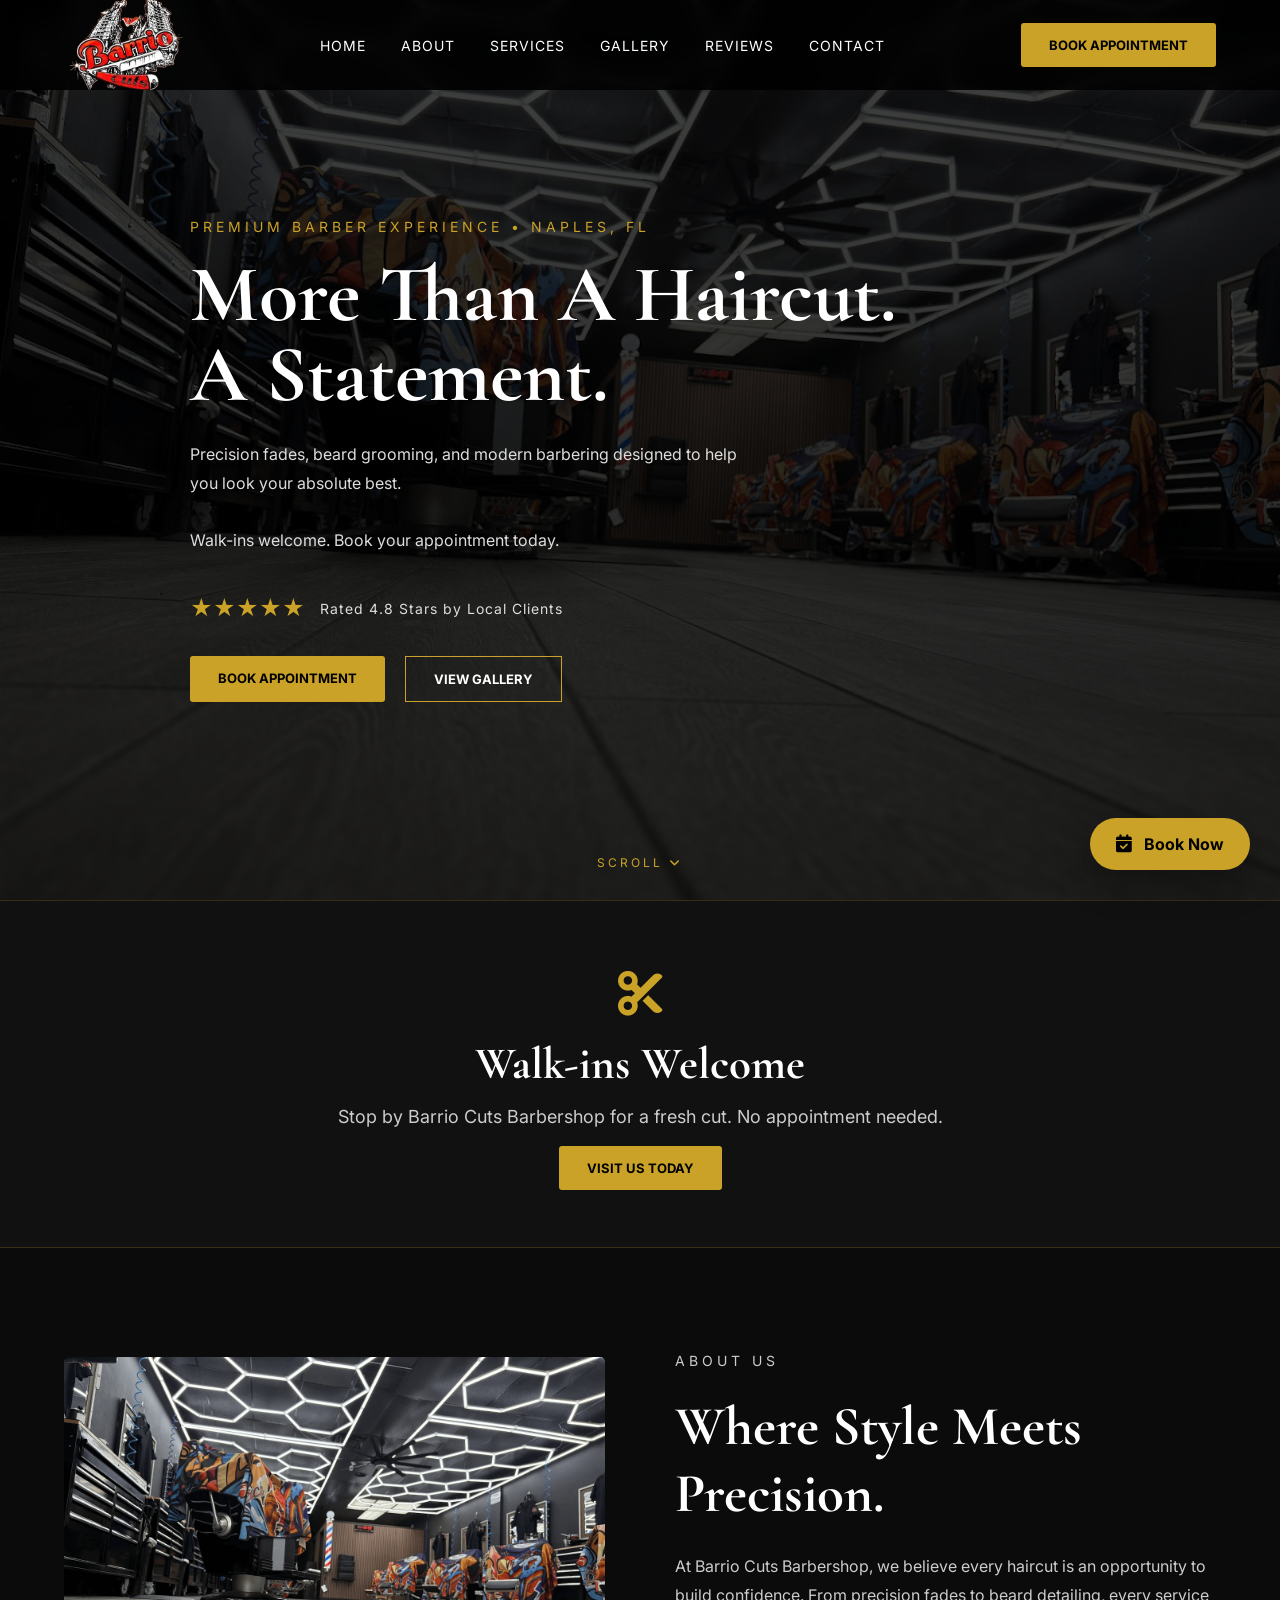
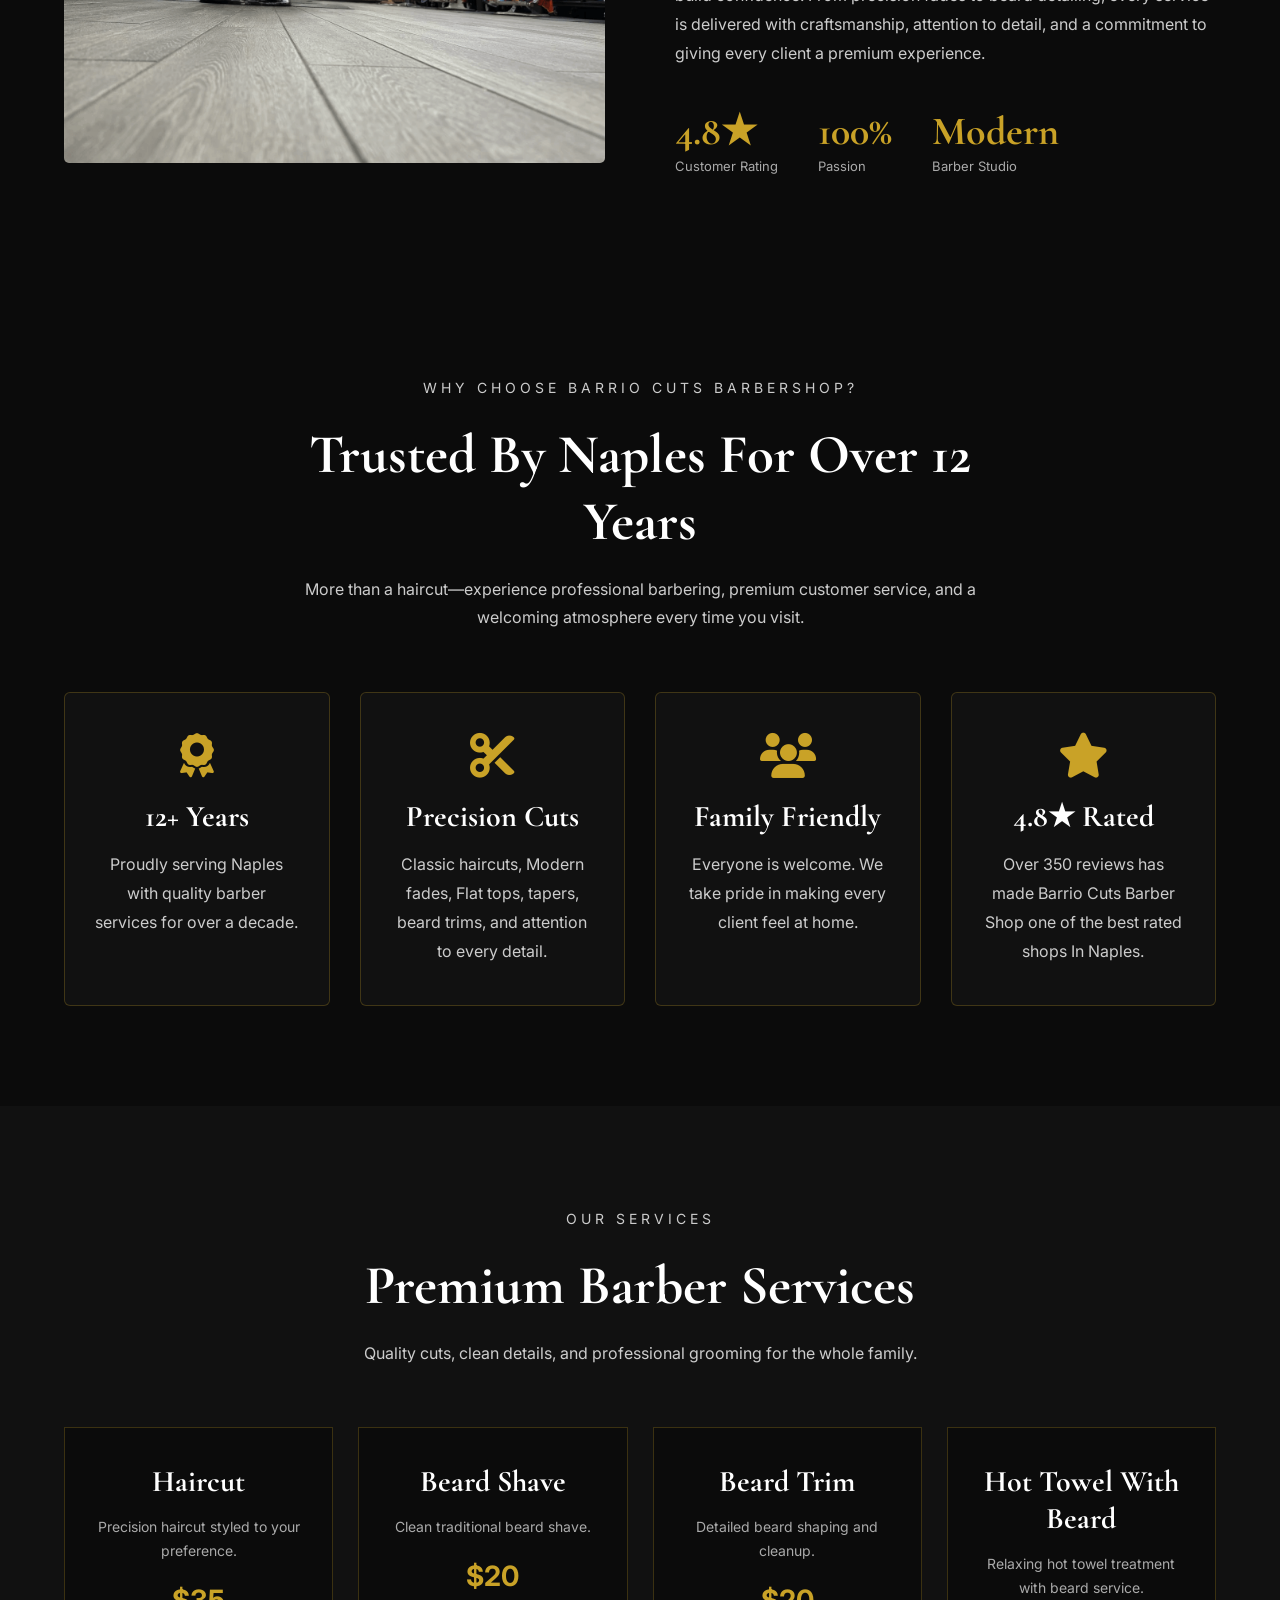
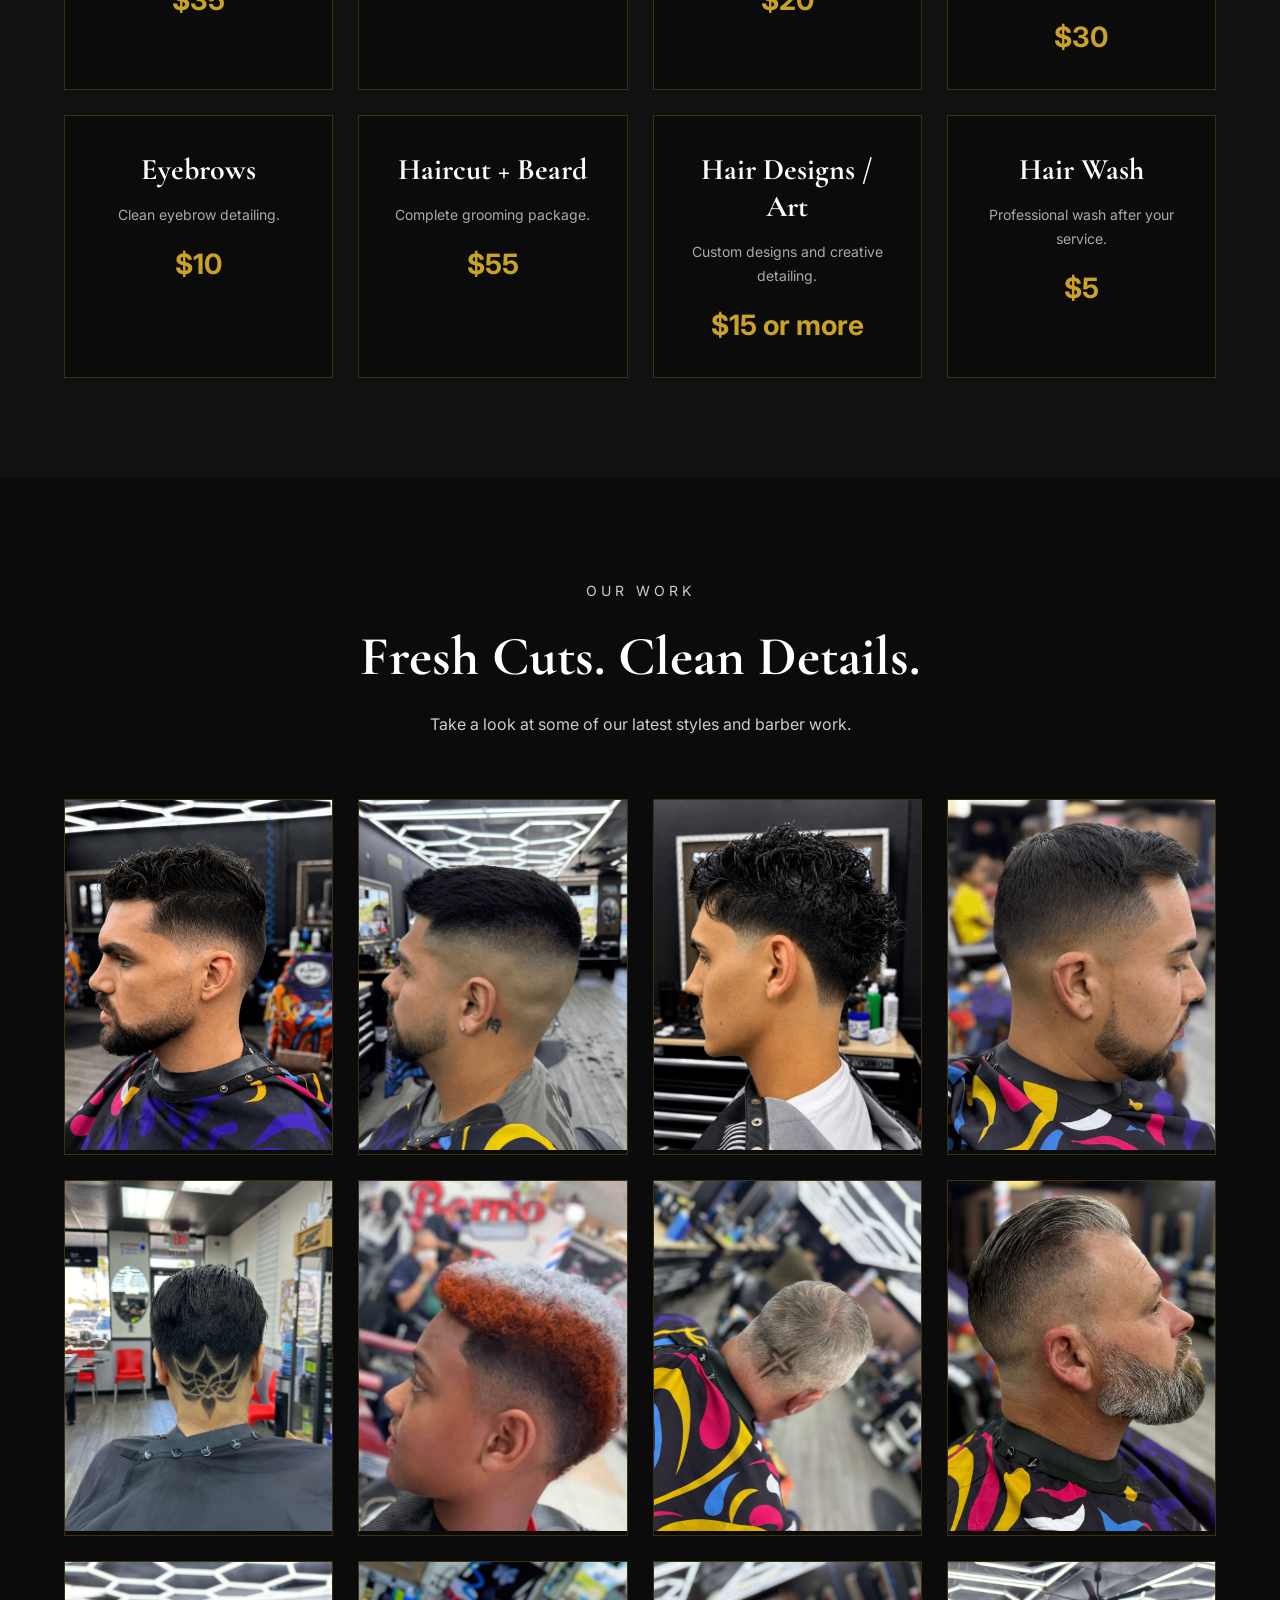
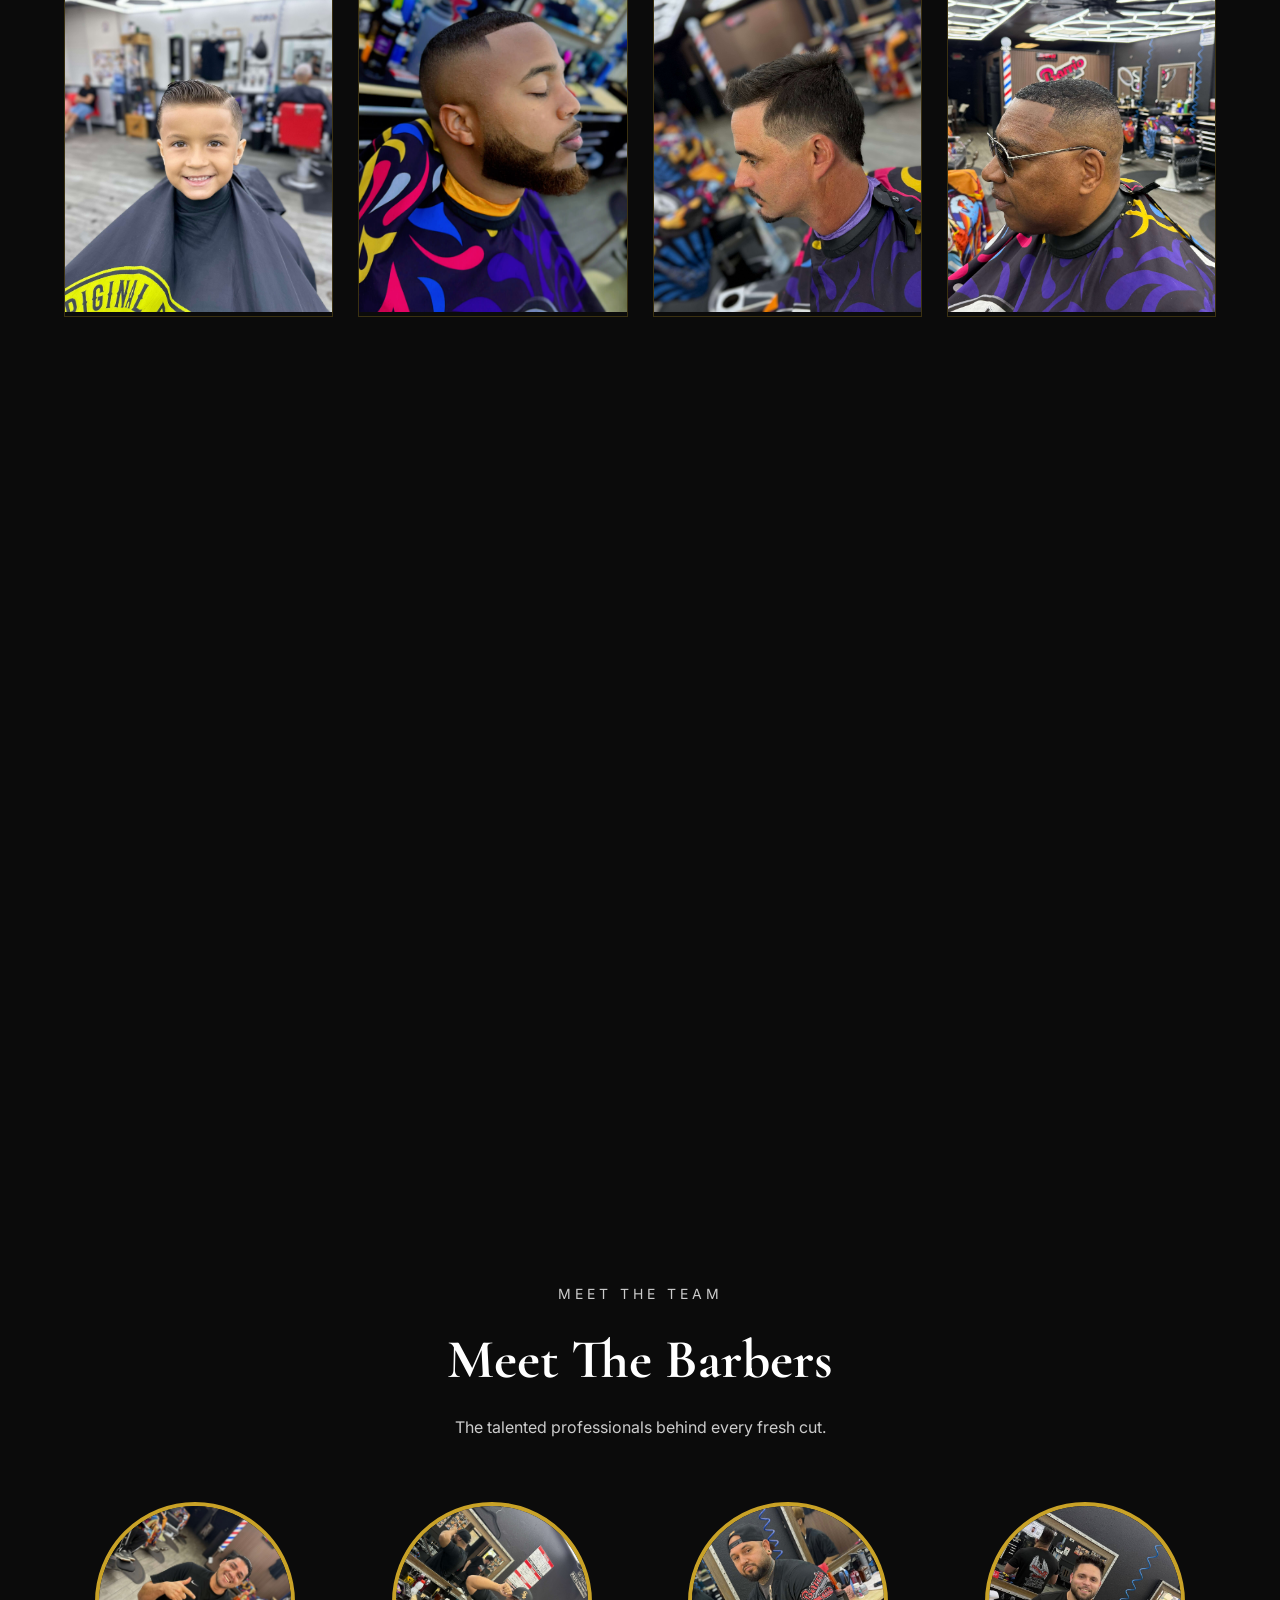
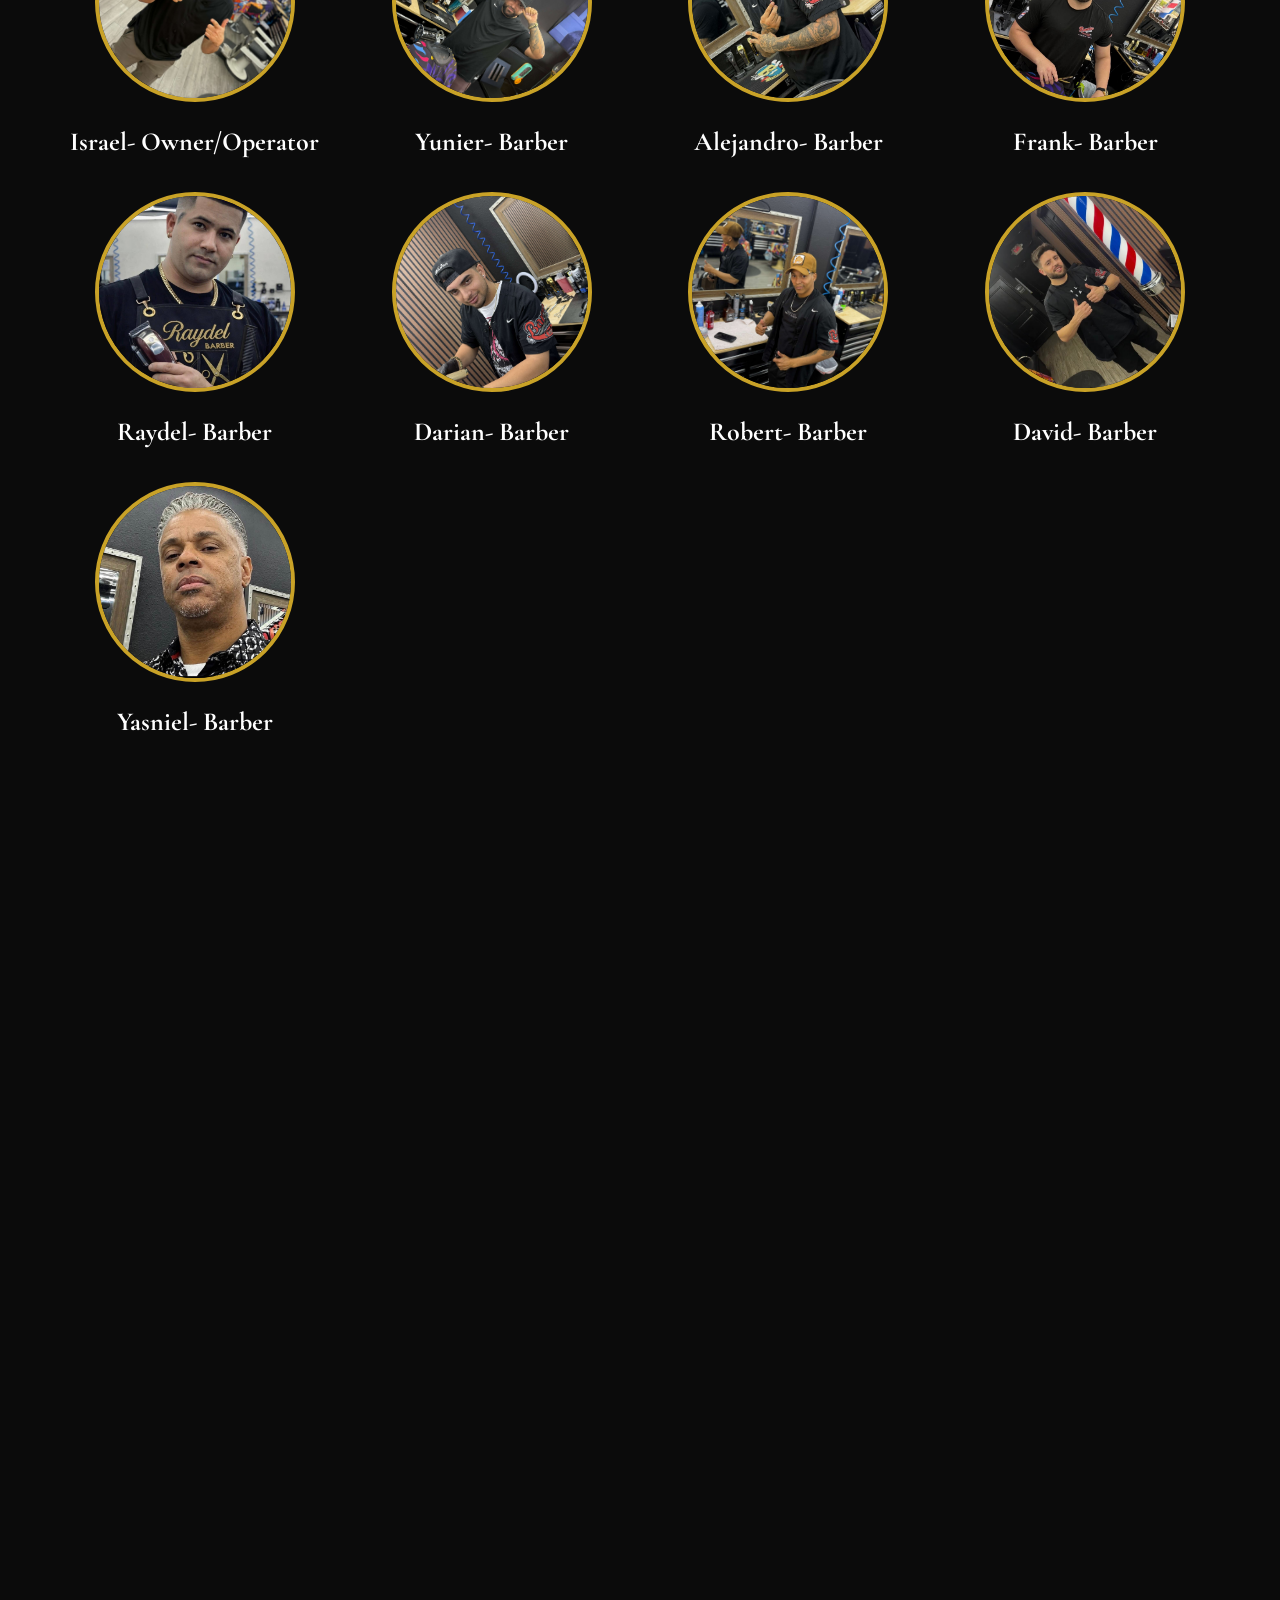
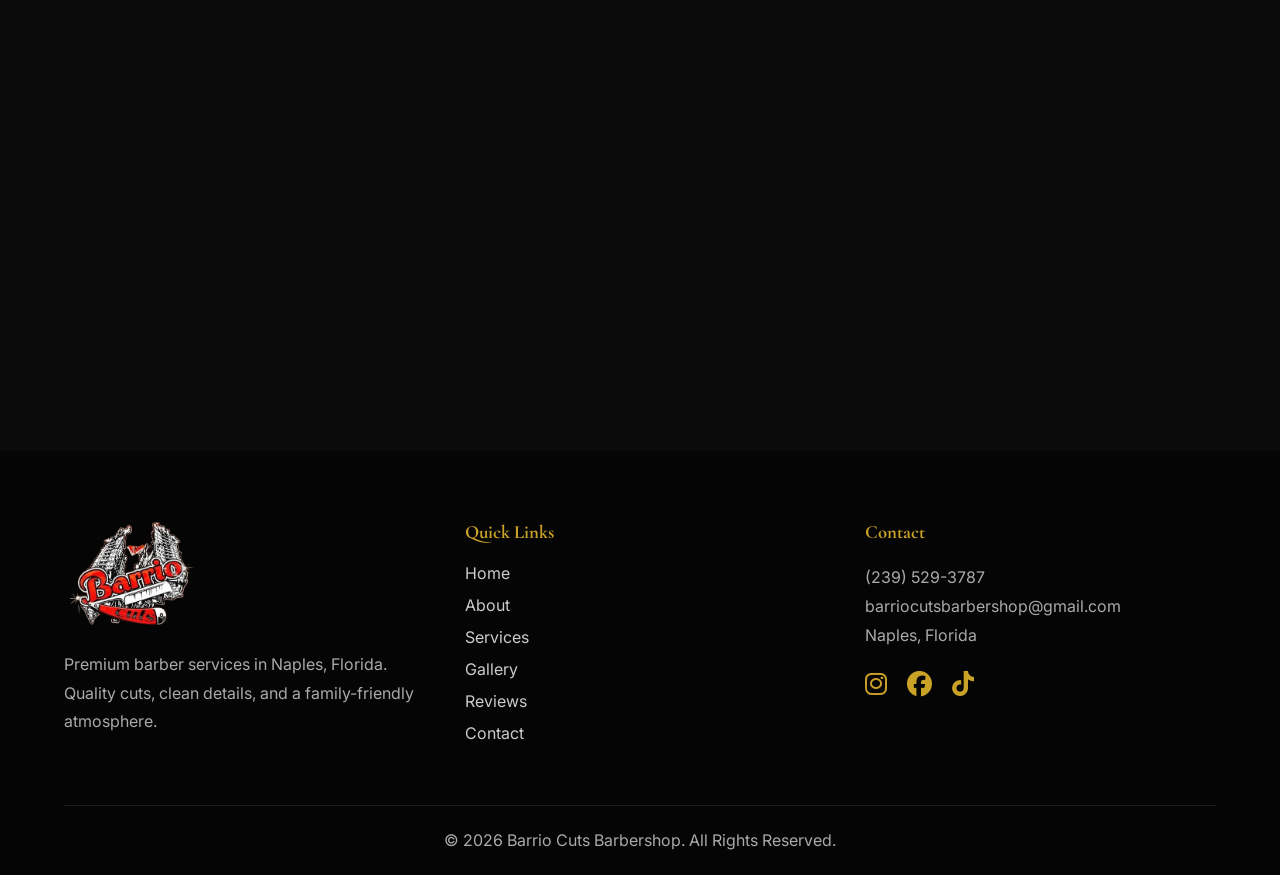
<file: index.html>
<!DOCTYPE html>
<html lang="en">

<head>
    <meta charset="UTF-8">
    <meta name="viewport" content="width=device-width, initial-scale=1.0">

   <title>Barrio Cuts Barbershop | Premium Barber Shop in Naples, FL</title>
<!-- Website Icon -->
<link rel="icon" type="image/png" href="images/favicon.png">
    <!-- CSS -->
<link rel="stylesheet" href="style.css">
    <meta name="description"
        content="Barrio Cuts Barbershop in Naples, Florida offers premium haircuts, fades, beard grooming, and professional barber services. Book your appointment today.">
    <!-- Open Graph -->

<meta property="og:title" content="Barrio Cuts Barbershop | Premium Barber Shop in Naples, FL">

<meta property="og:description" content="Premium barber shop specializing in fades, beard grooming, hair designs, and professional barber services in Naples, Florida.">

<meta property="og:type" content="website">

<meta property="og:url" content="https://barriocutsbarbershop.com">

<meta property="og:image" content="https://barriocutsbarbershop.com/images/social-preview.jpg">
    <!-- Google Fonts -->
    <link rel="preconnect" href="https://fonts.googleapis.com">
    <link rel="preconnect" href="https://fonts.gstatic.com" crossorigin>

    <link href="https://fonts.googleapis.com/css2?family=Cormorant+Garamond:wght@500;700&family=Inter:wght@300;400;500;600;700&display=swap"
        rel="stylesheet">

    <!-- Font Awesome -->
    <link rel="stylesheet"
        href="https://cdnjs.cloudflare.com/ajax/libs/font-awesome/6.5.2/css/all.min.css">

</head>

<body>

    <!--======================
        NAVIGATION
    =======================-->

    <header class="header">

        <div class="container">

            <a href="#" class="logo">

                <img src="images/logo.png" alt="Barrio Cuts Logo">

            </a>

            <nav class="navbar">

                <ul>

                    <li><a href="#home">Home</a></li>

                    <li><a href="#about">About</a></li>

                    <li><a href="#services">Services</a></li>

                    <li><a href="#gallery">Gallery</a></li>

                    <li><a href="#reviews">Reviews</a></li>

                    <li><a href="#contact">Contact</a></li>

                </ul>

            </nav>

           <a href="https://booksy.com/en-us/1474566_barrio-cuts_barber-shop_15685_naples#ba_s=seo"
   target="_blank"
   class="book-btn">
    Book Appointment
</a>
            <button class="menu-btn">

    <i class="fas fa-bars"></i>

</button>
        </div>

    </header>



    <!--======================
            HERO
    =======================-->

    <section class="hero" id="home">

        <div class="hero-overlay"></div>

        <div class="hero-content">

            <p class="hero-subtitle">

            <p class="hero-subtitle">

    PREMIUM BARBER EXPERIENCE • NAPLES, FL

</p>

            </p>

            <h1>

                More Than A Haircut.<br>

                A Statement.

            </h1>

            <p class="hero-text">

                Precision fades, beard grooming, and modern barbering
                designed to help you look your absolute best.
<br><br>

    Walk-ins welcome. Book your appointment today.

            </p>
           <div class="hero-trust">

          <span>★★★★★</span>

         <p>
            Rated 4.8 Stars by Local Clients
    </p>

</div>
            <div class="hero-buttons">

                <a href="https://booksy.com/en-us/1474566_barrio-cuts_barber-shop_15685_naples#ba_s=seo"
   target="_blank"
   class="primary-btn">
    Book Appointment
</a>
                <a href="#gallery" class="secondary-btn">

                    View Gallery

                </a>

            </div>

        </div>

        <div class="scroll-down">

            <span>SCROLL</span>

            <i class="fas fa-angle-down"></i>

        </div>

    </section>

<!--======================
        WALK INS BANNER
=======================-->

<section class="walkin-banner">

    <div class="container">

        <div class="walkin-content">

            <i class="fas fa-scissors"></i>

            <h2>
                Walk-ins Welcome
            </h2>

            <p>
                Stop by Barrio Cuts Barbershop for a fresh cut.
                No appointment needed.
            </p>

            <a href="#contact" class="primary-btn">
                Visit Us Today
            </a>

        </div>

    </div>

</section>

    <!--======================
        ABOUT
    =======================-->

    <section class="about reveal" id="about">

        <div class="container">

            <div class="about-left">

                <img src="images/shop.jpg" alt="Barrio Cuts Shop">

            </div>

            <div class="about-right">

                <p class="section-tag">

                    ABOUT US

                </p>

                <h2>

                    Where Style Meets Precision.

                </h2>

                <p>

                    At Barrio Cuts Barbershop, we believe every haircut is an
                    opportunity to build confidence.

                    From precision fades to beard detailing,
                    every service is delivered with craftsmanship,
                    attention to detail, and a commitment to giving
                    every client a premium experience.

                </p>

                <div class="stats">

                    <div>

                        <h3>4.8★</h3>

                        <span>Customer Rating</span>

                    </div>

                    <div>

                        <h3>100%</h3>

                        <span>Passion</span>

                    </div>

                    <div>

                        <h3>Modern</h3>

                        <span>Barber Studio</span>

                    </div>

                </div>

            </div>

        </div>

    </section>
<!--======================
        WHY CHOOSE US
=======================-->

<section class="why-us">

    <div class="container">

        <div class="section-title">

            <p class="section-tag">
                WHY CHOOSE BARRIO CUTS BARBERSHOP?
            </p>

            <h2>
                Trusted By Naples For Over 12 Years
            </h2>

            <p>
                More than a haircut—experience professional barbering,
                premium customer service, and a welcoming atmosphere
                every time you visit.
            </p>

        </div>


        <div class="why-grid">


            <div class="why-card">

                <i class="fas fa-award"></i>

                <h3>12+ Years</h3>

                <p>
                    Proudly serving Naples with quality barber services
                    for over a decade.
                </p>

            </div>



            <div class="why-card">

                <i class="fas fa-scissors"></i>

                <h3>Precision Cuts</h3>

                <p>
                   Classic haircuts, Modern fades, Flat tops, tapers, beard trims,
                    and attention to every detail.
                </p>

            </div>



            <div class="why-card">

                <i class="fas fa-users"></i>

                <h3>Family Friendly</h3>

                <p>
                    Everyone is welcome.
                    We take pride in making every client
                    feel at home.
                </p>

            </div>



            <div class="why-card">

                <i class="fas fa-star"></i>

                <h3>4.8★ Rated</h3>

                <p>
                    Over 350 reviews has made Barrio Cuts Barber Shop one of the best rated shops In Naples.
                </p>

            </div>

        </div>

    </div>

</section>
<!--======================
        SERVICES
=======================-->

<section class="services reveal" id="services">

    <div class="container">

        <div class="section-title">

            <p class="section-tag">OUR SERVICES</p>

            <h2>Premium Barber Services</h2>

            <p>
                Quality cuts, clean details, and professional grooming
                for the whole family.
            </p>

        </div>


        <div class="service-grid">


            <div class="service-card">

                <h3>Haircut</h3>
                <p>Precision haircut styled to your preference.</p>
                <span>$35</span>

            </div>


            <div class="service-card">

                <h3>Beard Shave</h3>
                <p>Clean traditional beard shave.</p>
                <span>$20</span>

            </div>


            <div class="service-card">

                <h3>Beard Trim</h3>
                <p>Detailed beard shaping and cleanup.</p>
                <span>$20</span>

            </div>


            <div class="service-card">

                <h3>Hot Towel With Beard</h3>
                <p>Relaxing hot towel treatment with beard service.</p>
                <span>$30</span>

            </div>


            <div class="service-card">

                <h3>Eyebrows</h3>
                <p>Clean eyebrow detailing.</p>
                <span>$10</span>

            </div>


            <div class="service-card">

                <h3>Haircut + Beard</h3>
                <p>Complete grooming package.</p>
                <span>$55</span>

            </div>


            <div class="service-card">

                <h3>Hair Designs / Art</h3>
                <p>Custom designs and creative detailing.</p>
                <span>$15 or more</span>

            </div>


            <div class="service-card">

                <h3>Hair Wash</h3>
                <p>Professional wash after your service.</p>
                <span>$5</span>

            </div>


        </div>

    </div>

</section>
<!--======================
        GALLERY
=======================-->

<section class="gallery reveal" id="gallery">

    <div class="container">

        <div class="section-title">

            <p class="section-tag">OUR WORK</p>

            <h2>Fresh Cuts. Clean Details.</h2>

            <p>
                Take a look at some of our latest styles and barber work.
            </p>

        </div>


        <div class="gallery-grid">


            <div class="gallery-item">
                <img src="images/fade1.jpg" alt="Barrio Cuts Fade">
            </div>


            <div class="gallery-item">
                <img src="images/fade2.jpg" alt="Barrio Cuts Haircut">
            </div>


            <div class="gallery-item">
                <img src="images/fade3.jpg" alt="Barrio Cuts Style">
            </div>


            <div class="gallery-item">
                <img src="images/fade4.jpg" alt="Barrio Cuts Design">
            </div>
 <div class="gallery-item">
                <img src="images/fade5.jpg" alt="Barrio Cuts Fade 5">
            </div>

            <div class="gallery-item">
                <img src="images/fade6.jpg" alt="Barrio Cuts Fade 6">
            </div>

            <div class="gallery-item">
                <img src="images/fade7.jpg" alt="Barrio Cuts Fade 7">
            </div>

            <div class="gallery-item">
                <img src="images/fade8.jpg" alt="Barrio Cuts Fade 8">
            </div>

            <div class="gallery-item">
                <img src="images/fade9.jpg" alt="Barrio Cuts Fade 9">
            </div>

            <div class="gallery-item">
                <img src="images/fade10.jpg" alt="Barrio Cuts Fade 10">
            </div>

            <div class="gallery-item">
                <img src="images/fade11.jpg" alt="Barrio Cuts Fade 11">
            </div>

            <div class="gallery-item">
                <img src="images/fade12.jpg" alt="Barrio Cuts Fade 12">
            </div>


        </div>

    </div>

</section>



        </div>


    </div>

</section>
<!--======================
        REVIEWS
=======================-->

<section class="reviews reveal" id="reviews">

    <div class="container">

        <div class="section-title">

            <p class="section-tag">CUSTOMER REVIEWS</p>

            <h2>What Our Clients Say</h2>

            <p>
                Real experiences from clients who trust Barrio Cuts Barbershop
                for quality service and great results.
            </p>

        </div>


        <div class="reviews-grid">


            <div class="review-card">

                <div class="stars">
                    ★★★★★
                </div>

                <p>
                    "Barrio Cuts provides a 5 star service. Professional
                    barbers who will take care of you and make sure you
                    leave looking the best."
                </p>

                <h3>
                    — Cesar Rodriguez
                </h3>

            </div>



            <div class="review-card">

                <div class="stars">
                    ★★★★★
                </div>

                <p>
                    "This place is very nice. The people are friendly and
                    I got a very good haircut that I loved. The atmosphere
                    is nice too. Overall a good experience."
                </p>

                <h3>
                    — Alex W
                </h3>

            </div>



            <div class="review-card">

                <div class="stars">
                    ★★★★★
                </div>

                <p>
                    "Walked right in, got a beard lineup and trim.
                    Everybody was so friendly. The place was nice and
                    clean. Never saw any extra hair sitting around on
                    the floor. Very reasonably priced."
                </p>

                <h3>
                    — Frank Zelley
                </h3>

            </div>


        </div>


    </div>

</section>
                    </p>

 <!--======================
        MEET THE BARBERS
=======================-->

<section class="barbers" id="barbers">

    <div class="container">

        <div class="section-title">

            <p class="section-tag">MEET THE TEAM</p>

            <h2>Meet The Barbers</h2>

            <p>
                The talented professionals behind every fresh cut.
            </p>

        </div>

        <div class="barber-grid">

            <div class="barber-card">
                <img src="images/barber1.jpg" alt="Barber 1">
                <h3>Israel- Owner/Operator</h3>
            </div>

            <div class="barber-card">
                <img src="images/barber2.jpg" alt="Barber 2">
                <h3>Yunier- Barber</h3>
            </div>

            <div class="barber-card">
                <img src="images/barber9.jpg" alt="Barber 3">
                <h3>Alejandro- Barber</h3>
            </div>

            <div class="barber-card">
                <img src="images/barber3.jpg" alt="Barber 4">
                <h3>Frank- Barber</h3>
            </div>

            <div class="barber-card">
                <img src="images/barber4.jpg" alt="Barber 5">
                <h3>Raydel- Barber</h3>
            </div>

            <div class="barber-card">
                <img src="images/barber5.jpg" alt="Barber 6">
                <h3>Darian- Barber</h3>
            </div>

            <div class="barber-card">
                <img src="images/barber6.jpg" alt="Barber 7">
                <h3>Robert- Barber</h3>
            </div>

            <div class="barber-card">
                <img src="images/barber7.jpg" alt="Barber 8">
                <h3>David- Barber</h3>
            </div>
            <div class="barber-card">
                <img src="images/barber8.jpg" alt="Barber 9">
                <h3>Yasniel- Barber</h3>
            </div>
        </div>

    </div>

</section>
                </a>

            </div>

        </div>

    </div>

</section>
<!--======================
        BOOKING / CONTACT
=======================-->

<section class="contact reveal" id="contact">

    <div class="container">


        <div class="section-title">

            <p class="section-tag">BOOK YOUR APPOINTMENT</p>

            <h2>Ready For A Fresh Cut?</h2>

            <p>
                Schedule your next appointment with Barrio Cuts Barbershop today.
                Walk-ins are welcome or book online.
            </p>

        </div>



        <div class="contact-grid">


            <div class="contact-card">

                <i class="fas fa-calendar-check"></i>

                <h3>Book Online</h3>

                <p>
                    Reserve your appointment through Booksy.
                </p>

                <a href="https://booksy.com/en-us/1474566_barrio-cuts_barber-shop_15685_naples#ba_s=seo"
                target="_blank"
                class="primary-btn">

                    Book Now

                </a>

            </div>



            <div class="contact-card">

                <i class="fas fa-phone"></i>

                <h3>Call Us</h3>

                <p>
                    (239) 529-3787
                </p>

                <a href="tel:+12395293787"
                class="secondary-btn">

                    Call Now

                </a>

            </div>



           <div class="contact-card">

    <i class="fas fa-location-dot"></i>

    <h3>Location</h3>

    <p>
        6018 Radio Rd, Naples, FL 34104
    </p>

    <a href="https://www.google.com/maps/search/?api=1&query=6018+Radio+Rd+Naples+FL+34104"
       target="_blank"
       class="secondary-btn">

        Get Directions

    </a>


        </div>

<!-- GOOGLE MAP -->

<div class="map-container">

    <iframe
    src="https://www.google.com/maps?q=6018+Radio+Rd+Naples+FL+34104&output=embed"
    loading="lazy">
    </iframe>

</div>

        <div class="hours">

            <h3>Business Hours</h3>

            <p>Monday — Saturday: 10 AM - 8 PM</p>

            <p>Sunday: 10 AM - 3 PM</p>

        </div>



    </div>

</section>
<!--======================
        FOOTER
=======================-->

<footer class="footer">

    <div class="container">


        <div class="footer-grid">


            <div class="footer-about">

                <img src="images/logo.png" alt="Barrio Cuts Logo">

                <p>
                    Premium barber services in Naples, Florida.
                    Quality cuts, clean details, and a family-friendly
                    atmosphere.
                </p>

            </div>



            <div class="footer-links">

                <h3>Quick Links</h3>

                <a href="#home">Home</a>
                <a href="#about">About</a>
                <a href="#services">Services</a>
                <a href="#gallery">Gallery</a>
                <a href="#reviews">Reviews</a>
                <a href="#contact">Contact</a>

            </div>



            <div class="footer-contact">

                <h3>Contact</h3>

                <p>(239) 529-3787</p>

                <p>
                    barriocutsbarbershop@gmail.com
                </p>

                <p>
                    Naples, Florida
                </p>


                <div class="socials">

                    <a href="https://www.instagram.com/barrio.cuts/"
                    target="_blank">
                        <i class="fab fa-instagram"></i>
                    </a>


                    <a href="https://www.facebook.com/Barriocuts/"
                    target="_blank">
                        <i class="fab fa-facebook"></i>
                    </a>


                    <a href="https://www.tiktok.com/@barrio.cuts"
                    target="_blank">
                        <i class="fab fa-tiktok"></i>
                    </a>

                </div>

            </div>


        </div>


        <div class="copyright">

            <p>
                © 2026 Barrio Cuts Barbershop. All Rights Reserved.
            </p>

        </div>


    </div>

</footer>
<script src="script.js"></script>
<!-- Floating Book Button -->

<a href="https://booksy.com/en-us/1474566_barrio-cuts_barber-shop_15685_naples#ba_s=seo"
   class="floating-book"
   target="_blank">

    <i class="fas fa-calendar-check"></i>

    Book Now

</a>

</body>
</html>
</file>
<file: style.css>
/* =========================
   GLOBAL STYLES
========================= */

* {
    margin: 0;
    padding: 0;
    box-sizing: border-box;
}

html {
    scroll-behavior: smooth;
}

body {
    background: #0b0b0b;
    color: #ffffff;
    font-family: 'Inter', sans-serif;
}

h1,
h2,
h3 {
    font-family: 'Cormorant Garamond', serif;
}

a {
    text-decoration: none;
    color: inherit;
}

.container {
    width: 90%;
    max-width: 1200px;
    margin: auto;
}


/* =========================
   HEADER / NAVBAR
========================= */

.header {
    position: fixed;
    top: 0;
    width: 100%;
    z-index: 1000;
    background: rgba(0,0,0,0.85);
    backdrop-filter: blur(10px);
}

.header .container {
    height: 90px;
    display: flex;
    align-items: center;
    justify-content: space-between;
}

.logo img {
    width: 120px;
}

.navbar ul {
    display: flex;
    list-style: none;
    gap: 35px;
}

.navbar a {
    font-size: 14px;
    text-transform: uppercase;
    letter-spacing: 1px;
    transition: .3s;
}

.navbar a:hover {
    color: #c9a227;
}


.book-btn,
.primary-btn {
    background: #c9a227;
    color: #000;
    padding: 14px 28px;
    border-radius: 3px;
    font-weight: 700;
    text-transform: uppercase;
    font-size: 13px;
}

.book-btn:hover,
.primary-btn:hover {
    background: #ffffff;
}


.menu-btn {
    display: none;
    font-size: 25px;
}


/* =========================
   HERO SECTION
========================= */

.hero {
    height: 100vh;
    min-height: 700px;
    background:
    url("images/shop.jpg") center/cover no-repeat;

    position: relative;
    display: flex;
    align-items: center;
}


.hero-overlay {
    position: absolute;
    inset: 0;
    background:
    linear-gradient(
        rgba(0,0,0,.75),
        rgba(0,0,0,.85)
    );
}


.hero-content {
    position: relative;
    z-index: 2;
    width: 90%;
    max-width: 900px;
    margin:auto;
}


.hero-subtitle,
.section-tag {
    color:#c9a227;
    letter-spacing:4px;
    font-size:14px;
    margin-bottom:20px;
}


.hero h1 {
    font-size:80px;
    line-height:1;
    margin-bottom:25px;
}


.hero-text {
    max-width:550px;
    color:#ddd;
    line-height:1.8;
    margin-bottom:40px;
}


.hero-buttons {
    display:flex;
    gap:20px;
}


.secondary-btn {
    border:1px solid #c9a227;
    padding:14px 28px;
    text-transform:uppercase;
    font-weight:700;
    font-size:13px;
}


.secondary-btn:hover {
    background:#c9a227;
    color:#000;
}


.scroll-down {
    position:absolute;
    bottom:30px;
    left:50%;
    transform:translateX(-50%);
    text-align:center;
    color:#c9a227;
    font-size:12px;
    letter-spacing:3px;
}


/* =========================
   ABOUT SECTION
========================= */

.about {
    padding:100px 0;
}


.about .container {
    display:grid;
    grid-template-columns:1fr 1fr;
    gap:70px;
    align-items:center;
}


.about-left img {
    width:100%;
    border-radius:5px;
}


.about-right h2 {
    font-size:55px;
    margin-bottom:25px;
}


.about-right p {
    color:#ccc;
    line-height:1.8;
}


.stats {
    margin-top:40px;
    display:flex;
    gap:40px;
}


.stats h3 {
    color:#c9a227;
    font-size:40px;
}


.stats span {
    color:#aaa;
    font-size:13px;
}
/* =========================
   RESPONSIVE DESIGN
========================= */

@media (max-width: 900px) {

    .navbar {
        display: none;
    }

    .menu-btn {
        display: block;
    }

    .book-btn {
        display: none;
    }

    .hero h1 {
        font-size: 55px;
    }


    .about .container {
        grid-template-columns: 1fr;
    }


    .about-right h2 {
        font-size: 45px;
    }


    .stats {
        flex-wrap: wrap;
    }

}


@media (max-width: 600px) {

    .header .container {
        height:75px;
    }


    .logo img {
        width:100px;
    }


    .hero {
        min-height:600px;
    }


    .hero h1 {
        font-size:42px;
    }


    .hero-buttons {
        flex-direction:column;
        width:max-content;
    }


    .about {
        padding:70px 0;
    }


    .about-right h2 {
        font-size:38px;
    }

}/* =========================
   SERVICES SECTION
========================= */

.services {
    padding: 100px 0;
    background: #111;
}


.section-title {
    text-align: center;
    max-width: 700px;
    margin: 0 auto 60px;
}


.section-title h2 {
    font-size: 55px;
    margin-bottom: 20px;
}


.section-title p {
    color: #ccc;
    line-height: 1.8;
}


.service-grid {
    display: grid;
    grid-template-columns: repeat(4, 1fr);
    gap: 25px;
}


.service-card {
    background: #0b0b0b;
    border: 1px solid rgba(201,162,39,.25);
    padding: 35px 25px;
    text-align: center;
    transition: .3s;
}


.service-card:hover {
    transform: translateY(-10px);
    border-color: #c9a227;
}


.service-card h3 {
    font-size: 30px;
    margin-bottom: 15px;
}


.service-card p {
    color: #aaa;
    font-size: 14px;
    line-height: 1.7;
    margin-bottom: 20px;
}


.service-card span {
    color: #c9a227;
    font-size: 28px;
    font-weight: bold;
}


/* Mobile Services */

@media(max-width: 1000px) {

    .service-grid {
        grid-template-columns: repeat(2,1fr);
    }

}


@media(max-width:600px) {

    .service-grid {
        grid-template-columns:1fr;
    }

    .section-title h2 {
        font-size:40px;
    }

}/* =========================
   GALLERY SECTION
========================= */

.gallery {
    padding: 100px 0;
    background: #0b0b0b;
}


.gallery-grid {

    display:grid;
    grid-template-columns:repeat(4,1fr);
    gap:25px;

}


.gallery-item {

    overflow:hidden;
    border:1px solid rgba(201,162,39,.25);

}


.gallery-item img {

    width:100%;
    height:350px;
    object-fit:cover;
    transition:.5s;

}


.gallery-item:hover img {

    transform:scale(1.1);

}


@media(max-width:1000px){

    .gallery-grid{
        grid-template-columns:repeat(2,1fr);
    }

}


@media(max-width:600px){

    .gallery-grid{
        grid-template-columns:1fr;
    }

}/* =========================
   REVIEWS SECTION
========================= */


.reviews {

    padding:100px 0;
    background:#111;

}


.reviews-grid {

    display:grid;
    grid-template-columns:repeat(3,1fr);
    gap:30px;

}


.review-card {

    background:#0b0b0b;
    padding:35px;
    text-align:center;
    border:1px solid rgba(201,162,39,.25);
    transition:.3s;

}


.review-card:hover {

    transform:translateY(-10px);
    border-color:#c9a227;

}


.stars {

    color:#c9a227;
    font-size:25px;
    margin-bottom:20px;

}


.review-card p {

    color:#ccc;
    line-height:1.8;
    font-style:italic;
    margin-bottom:25px;

}


.review-card h3 {

    font-size:20px;
    color:white;

}



@media(max-width:900px){

    .reviews-grid{

        grid-template-columns:1fr;

    }

}/* =========================
   CONTACT SECTION
========================= */

.contact {

    padding:100px 0;
    background:#111;

}


.contact-grid {

    display:grid;
    grid-template-columns:repeat(3,1fr);
    gap:30px;

}


.contact-card {

    background:#0b0b0b;
    border:1px solid rgba(201,162,39,.25);
    padding:40px 25px;
    text-align:center;
    transition:.3s;

}


.contact-card:hover {

    transform:translateY(-10px);
    border-color:#c9a227;

}


.contact-card i {

    color:#c9a227;
    font-size:35px;
    margin-bottom:20px;

}


.contact-card h3 {

    font-size:30px;
    margin-bottom:15px;

}


.contact-card p {

    color:#ccc;
    margin-bottom:25px;

}


.hours {

    text-align:center;
    margin-top:60px;

}


.hours h3 {

    color:#c9a227;
    font-size:35px;
    margin-bottom:20px;

}


.hours p {

    color:#ccc;
    margin:10px;

}



@media(max-width:900px){

    .contact-grid{

        grid-template-columns:1fr;

    }

}/* =========================
   FOOTER
========================= */

.footer {

    padding:70px 0 20px;
    background:#050505;

}


.footer-grid {

    display:grid;
    grid-template-columns:repeat(3,1fr);
    gap:50px;

}


.footer img {

    width:130px;
    margin-bottom:20px;

}


.footer p {

    color:#aaa;
    line-height:1.8;

}


.footer h3 {

    color:#c9a227;
    margin-bottom:20px;

}


.footer-links a {

    display:block;
    color:#ccc;
    margin-bottom:12px;
    transition:.3s;

}


.footer-links a:hover {

    color:#c9a227;

}


.socials {

    display:flex;
    gap:20px;
    margin-top:20px;

}


.socials a {

    color:#c9a227;
    font-size:25px;

}


.copyright {

    border-top:1px solid rgba(255,255,255,.1);
    margin-top:50px;
    padding-top:20px;
    text-align:center;

}


@media(max-width:900px){

    .footer-grid {

        grid-template-columns:1fr;
        text-align:center;

    }


    .socials {

        justify-content:center;

    }

}/* =========================
   MOBILE MENU OPEN
========================= */

@media (max-width:900px){

    .navbar.active {

        display:block;
        position:absolute;
        top:90px;
        left:0;
        width:100%;
        background:#050505;
        padding:30px 0;

    }


    .navbar.active ul {

        display:flex;
        flex-direction:column;
        align-items:center;
        gap:25px;

    }

}/* MOBILE NAV MENU */

@media (max-width:900px){

    .navbar.active {

        display:block;
        position:absolute;
        top:90px;
        left:0;
        width:100%;
        background:#050505;
        padding:30px 0;

    }


    .navbar.active ul {

        display:flex;
        flex-direction:column;
        align-items:center;
        gap:25px;

    }

}/* FIX MOBILE MENU BUTTON */

.menu-btn {

    display:none;
    cursor:pointer;
    z-index:9999;

}


@media(max-width:900px){

    .menu-btn {

        display:block;
        position:relative;
        z-index:9999;

    }

}/* MOBILE MENU */

@media (max-width:900px){

    .menu-btn{
        display:block;
        background:none;
        border:none;
        color:white;
        font-size:28px;
        cursor:pointer;
    }

    .navbar{
        display:none;
        position:absolute;
        top:90px;
        left:0;
        width:100%;
        background:#111;
        padding:20px 0;
    }

    .navbar.active{
        display:block;
    }

    .navbar ul{
        flex-direction:column;
        align-items:center;
        gap:25px;
    }

}/* =========================
   SCROLL ANIMATIONS
========================= */

.reveal {
    opacity: 0;
    transform: translateY(60px);
    transition: all 0.8s ease;
}

.reveal.active {
    opacity: 1;
    transform: translateY(0);
}/* =========================
   WHY CHOOSE US
========================= */

.why-us{

    padding:100px 0;
    background:#0b0b0b;

}

.why-grid{

    display:grid;
    grid-template-columns:repeat(4,1fr);
    gap:30px;

}

.why-card{

    background:#111;
    padding:40px 30px;
    text-align:center;
    border:1px solid rgba(201,162,39,.25);
    transition:.35s;
    border-radius:6px;

}

.why-card:hover{

    transform:translateY(-10px);
    border-color:#c9a227;
    box-shadow:0 15px 40px rgba(201,162,39,.15);

}

.why-card i{

    font-size:45px;
    color:#c9a227;
    margin-bottom:20px;

}

.why-card h3{

    font-size:30px;
    margin-bottom:15px;

}

.why-card p{

    color:#ccc;
    line-height:1.8;

}

@media(max-width:900px){

    .why-grid{

        grid-template-columns:repeat(2,1fr);

    }

}

@media(max-width:600px){

    .why-grid{

        grid-template-columns:1fr;

    }

}/* =========================
   SCROLL ANIMATIONS
========================= */

.hidden{

    opacity:0;
    transform:translateY(60px);
    transition:all .8s ease;

}

.show{

    opacity:1;
    transform:translateY(0);

}/* =========================
   FLOATING BOOK BUTTON
========================= */

.floating-book{

    position:fixed;
    bottom:30px;
    right:30px;

    background:#c9a227;
    color:#000;

    padding:16px 26px;

    border-radius:50px;

    font-weight:700;

    display:flex;
    align-items:center;
    gap:12px;

    z-index:9999;

    box-shadow:0 12px 35px rgba(0,0,0,.35);

    transition:.35s;

}

.floating-book:hover{

    transform:translateY(-6px);

    background:white;

}

.floating-book i{

    font-size:18px;

}

@media(max-width:700px){

    .floating-book{

        right:20px;
        bottom:20px;
        padding:14px 22px;

    }

}/* =========================
   GOOGLE MAP
========================= */

.map-container{

    margin-top:60px;

    width:100%;

    height:400px;

    overflow:hidden;

    border:1px solid rgba(201,162,39,.25);

}


.map-container iframe{

    width:100%;

    height:100%;

    border:0;

}


@media(max-width:600px){

    .map-container{

        height:300px;

    }

}/* =========================
   WALK INS BANNER
========================= */

.walkin-banner{

    padding:70px 0;
    background:#111;
    border-top:1px solid rgba(201,162,39,.2);
    border-bottom:1px solid rgba(201,162,39,.2);

}


.walkin-content{

    text-align:center;

}


.walkin-content i{

    color:#c9a227;
    font-size:45px;
    margin-bottom:20px;

}


.walkin-content h2{

    font-size:45px;
    margin-bottom:15px;

}


.walkin-content p{

    color:#ccc;
    font-size:18px;
    margin-bottom:30px;

}


@media(max-width:600px){

    .walkin-content h2{

        font-size:35px;

    }

}/* =========================
   HERO TRUST BADGE
========================= */

.hero-trust{

    display:flex;
    align-items:center;
    gap:15px;

    margin-bottom:35px;

}


.hero-trust span{

    color:#c9a227;
    font-size:22px;

}


.hero-trust p{

    color:#ddd;
    font-size:14px;
    letter-spacing:1px;

}


@media(max-width:600px){

    .hero-trust{

        flex-direction:column;
        align-items:flex-start;
        gap:5px;

    }/* =========================
   BARBERS SECTION
========================= */

.barbers{
    padding:100px 0;
    background:#0b0b0b;
}

.barber-grid{
    display:grid;
    grid-template-columns:repeat(3,1fr);
    gap:35px;
}

.barber-card{
    background:#111;
    border:1px solid rgba(201,162,39,.25);
    padding:40px 30px;
    text-align:center;
    transition:.35s;
    border-radius:8px;
}

.barber-card:hover{
    transform:translateY(-10px);
    border-color:#c9a227;
}

.barber-card img{
    width:180px;
    height:180px;
    object-fit:cover;
    border-radius:50%;
    border:4px solid #c9a227;
    margin-bottom:25px;
}

.barber-card h3{
    font-size:32px;
    margin-bottom:10px;
}

.barber-card span{
    display:block;
    color:#c9a227;
    text-transform:uppercase;
    letter-spacing:2px;
    font-size:13px;
    margin-bottom:20px;
}

.barber-card p{
    color:#ccc;
    line-height:1.8;
    margin-bottom:30px;
}

@media(max-width:900px){

    .barber-grid{
        grid-template-columns:1fr;
    }

}

}/* =========================
   MEET THE BARBERS
========================= */

.barbers{
    padding:100px 0;
    background:#0b0b0b;
}

.barber-grid{
    display:grid;
    grid-template-columns:repeat(4,1fr);
    gap:35px;
}

.barber-card{
    text-align:center;
    transition:.35s;
}

.barber-card img{
    width:200px;
    height:200px;
    object-fit:cover;
    border-radius:50%;
    border:4px solid #c9a227;
    transition:.35s;
}

.barber-card:hover img{
    transform:scale(1.05);
    border-color:#fff;
}

.barber-card h3{
    margin-top:20px;
    font-size:26px;
    color:#fff;
}

@media(max-width:1000px){

    .barber-grid{
        grid-template-columns:repeat(2,1fr);
    }

}

@media(max-width:600px){

    .barber-grid{
        grid-template-columns:1fr;
    }

    .barber-card img{
        width:180px;
        height:180px;
    }

}
</file>
